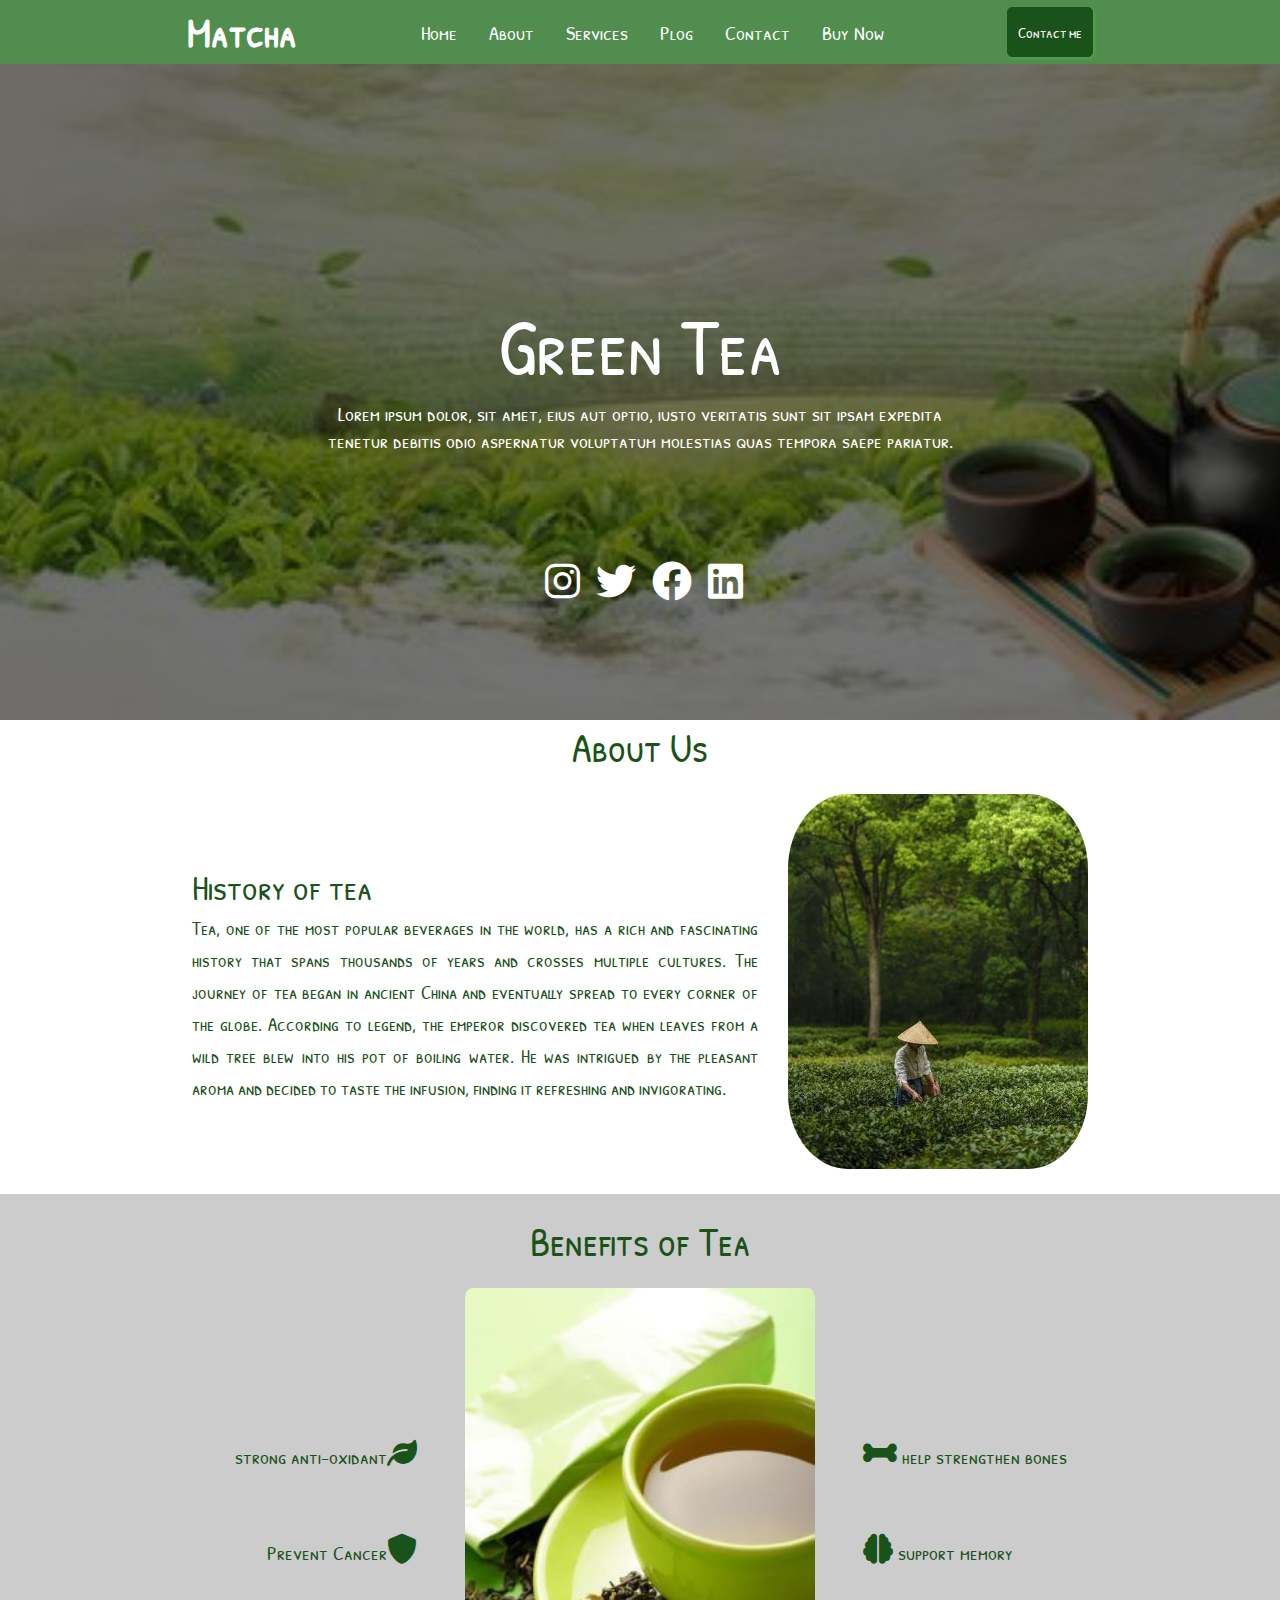
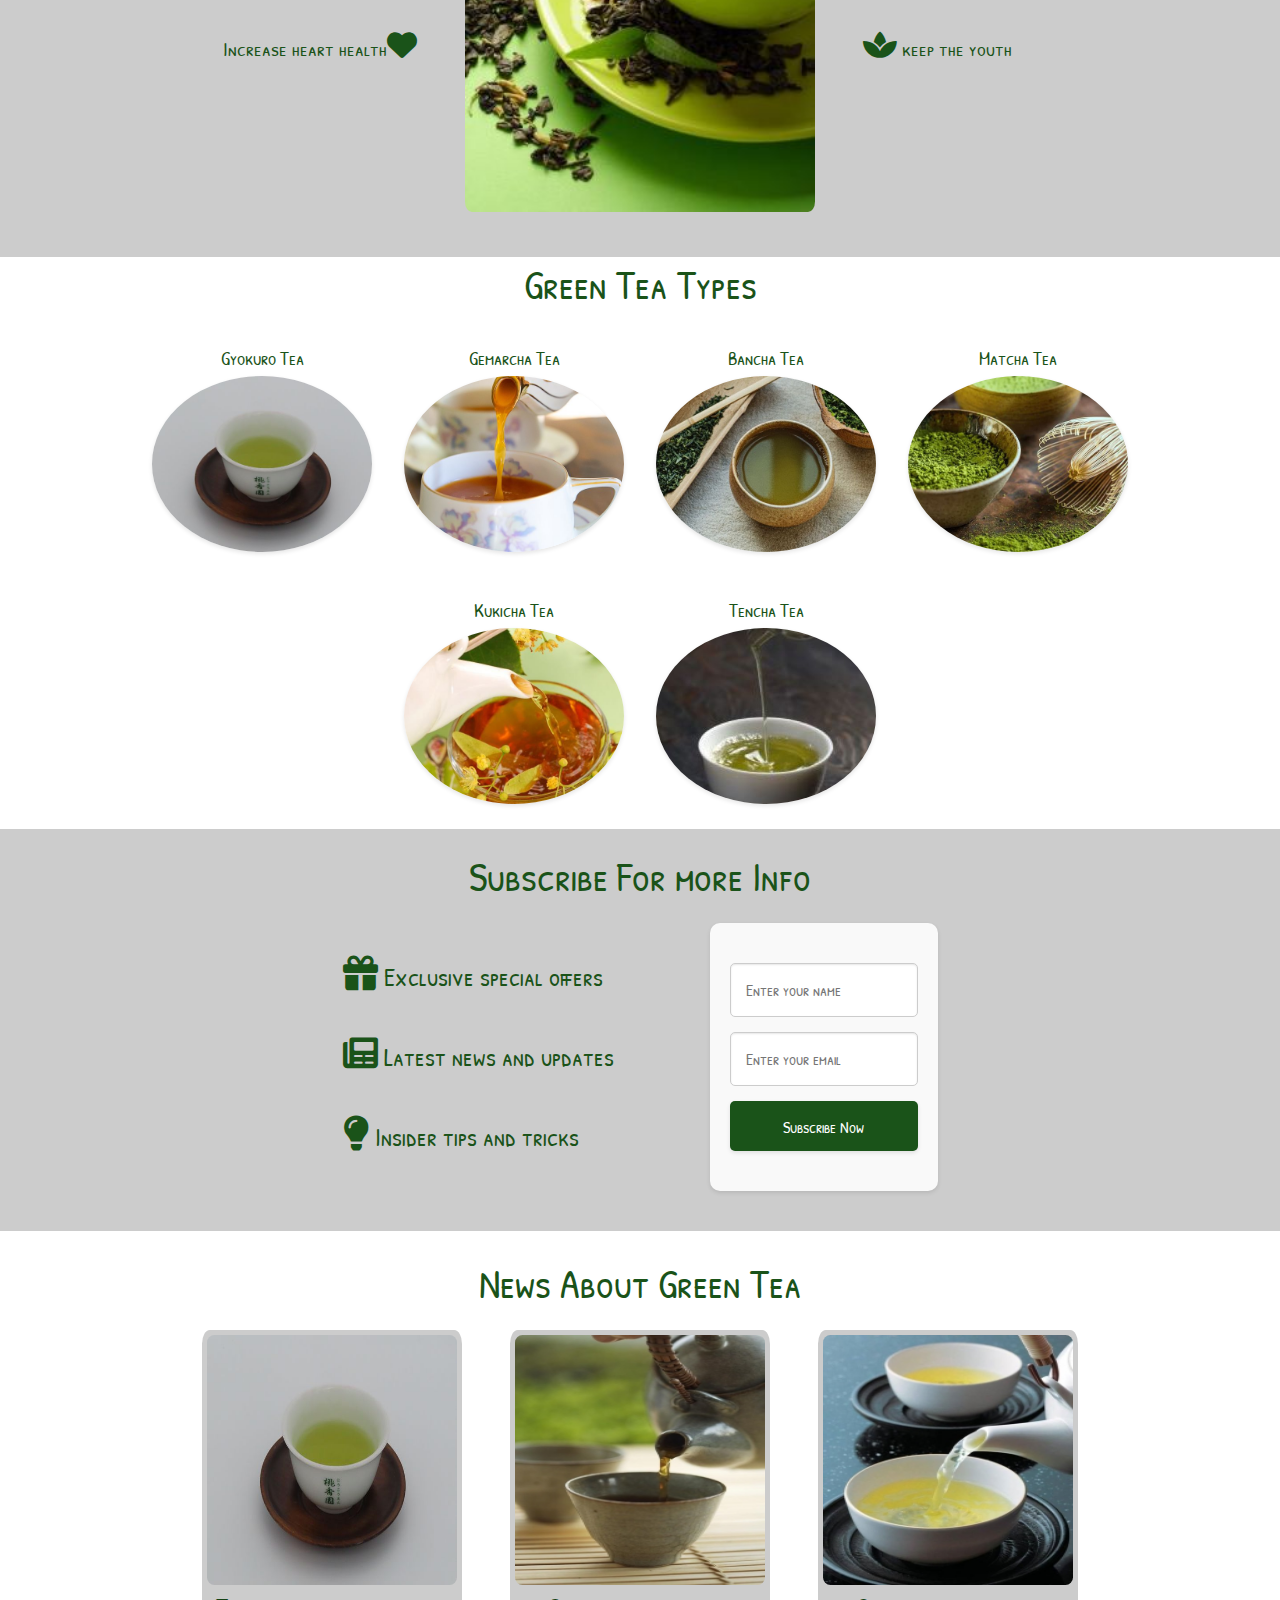
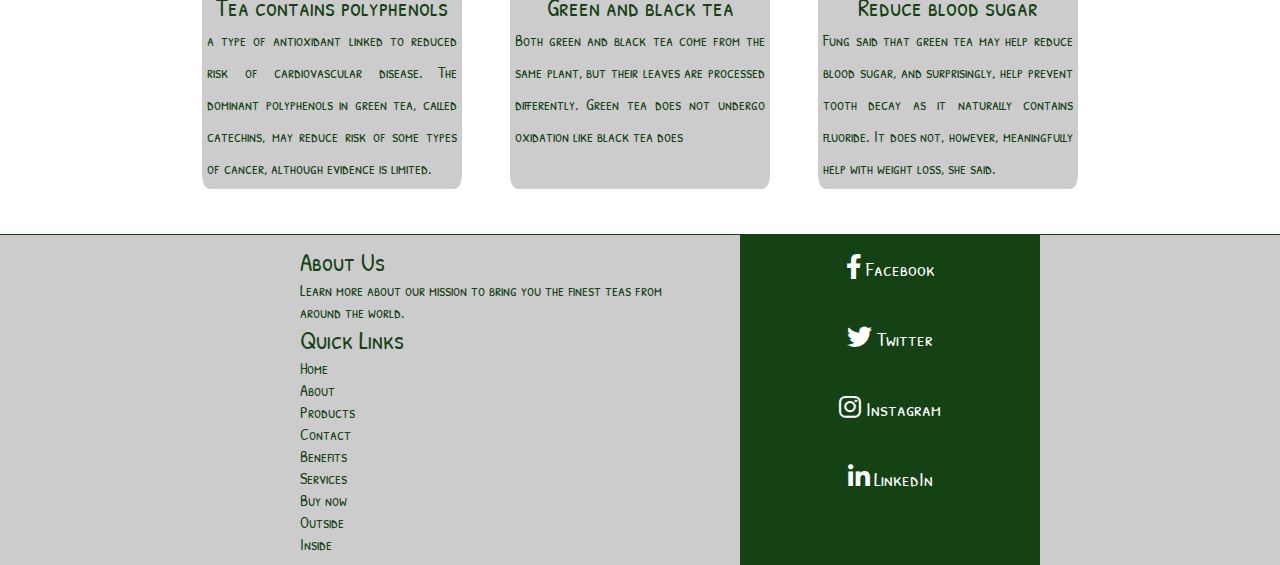
<file: Task2/index.html>
<!DOCTYPE html>
<html lang="en">
<head>
    <meta charset="UTF-8">
    <meta name="viewport" content="width=device-width, initial-scale=1.0">
    <title>Document</title>
    <link rel="preconnect" href="https://fonts.googleapis.com">
    <link rel="preconnect" href="https://fonts.gstatic.com" crossorigin>
    <link href="https://fonts.googleapis.com/css2?family=Nunito+Sans:ital,opsz,wght@0,6..12,200..1000;1,6..12,200..1000&family=Nunito:ital,wght@0,200..1000;1,200..1000&family=Patrick+Hand&family=Patrick+Hand+SC&family=Quicksand:wght@300..700&display=swap" rel="stylesheet">
    <link rel="stylesheet" href="https://cdnjs.cloudflare.com/ajax/libs/font-awesome/6.0.0/css/all.min.css">

    <link rel="stylesheet" href="style.css">
</head>
<body>

    <header class="Header">
        <div>
          <a class="logo" href="#">Matcha</a>
        </div>
        <button class="hamburger" id="hamburger">&#9776; Menu</button> <!-- Hamburger Icon -->
        <ul class="nav-links" id="nav-links">
            <li><a href="#">Home</a></li>
            <li><a href="#">About</a></li>
            <li><a href="#">Services</a></li>
            <li><a href="#">Plog</a></li>
            <li><a href="#">Contact</a></li>
            <li><a href="#">Buy Now</a></li>
        </ul>
        <div class="buttons">
            <div><button>Contact me</button></div>
         
        </div>
    </header>


    <script>
        document.addEventListener('DOMContentLoaded', function () {
            const hamburger = document.getElementById('hamburger');
            const navLinks = document.getElementById('nav-links');
            const buttons = document.querySelector('.buttons');
        
            hamburger.addEventListener('click', function () {
                navLinks.classList.toggle('show');
                buttons.classList.toggle('hide');
            });
        });
    </script>

<!--Background Imgae-->
<div class="backgroundImg">
</div>
<div class="text">
     <h1>Green Tea</h1>
     <P>Lorem ipsum dolor, sit amet, eius aut optio, iusto veritatis sunt sit ipsam expedita tenetur debitis odio aspernatur voluptatum molestias quas tempora saepe pariatur.</P>
     <div class="icons">
     <i class="fab fa-instagram"></i>
     <i class="fab fa-twitter"></i>
     <i class="fab fa-facebook"></i>
     <i class="fab fa-linkedin"></i>
    </div>
</div>
<!--About section-->
<div class="about_section">
<h1>About Us</h1>
    <div class="about_section_content">
         <div class="History">
            <h2>History of tea</h2>
            Tea, one of the most popular beverages in the world,
             has a rich and fascinating history that spans thousands of years 
            and crosses multiple cultures. The journey of tea began
             in ancient China and eventually spread to every corner of the globe.
             According to legend, the emperor discovered tea when leaves from a wild tree blew into his pot of boiling water. He was intrigued by the pleasant aroma and decided to taste the infusion,
              finding it refreshing and invigorating.
         </div>
         <div class="about_img">
            <img src="GreenTea.jpg" alt="greenTea">
         </div>
</div>
</div>
<!--benefits of green tea section-->
<div class="bigContainer">
    <h1 style="color:  #1A5319;text-align:center;font-size: 40px;">Benefits of Tea</h1>
<div class="container">
    
    <div class="benefits_one">
        <ul>
            <li>strong anti-oxidant<i class="fas fa-leaf"></i> </li> 
            <li> Prevent Cancer<i class="fas fa-shield-alt"></i></li>
            <li> Increase heart health<i class="fas fa-heart"></i> </li>
        </ul>
    </div>
    <div class="Benefits_image">
        <img src="benefits.jpg" alt="Benefits">
    </div>
    <div class="Benefits_two">
        <ul>
            <li><i class="fas fa-bone"></i> help strengthen bones</li>
            <li><i class="fas fa-brain"></i> support memory</li>
            <li><i class="fas fa-spa"></i> keep the youth</li>
        </ul>
    </div>
</div>
</div>
<!--Products sections-->
<div class="large_product_container">
    <h1 style="text-align: center;color: #1A5319;font-size: 40px;">Green Tea Types</h1>
  <div class="product_container">
     <div class="product_image">
        <h3>Gyokuro Tea</h3>
        <img src="products/gyokuro.jpg" alt="">
        
     </div>
     <div class="product_image">
        <h3>Gemarcha Tea</h3>
        <img src="products/gemarcha.jpg" alt="">
     </div>
     <div class="product_image">
        <h3>Bancha Tea</h3>
        <img src="products/bancha.jpg" alt="">
     </div>
     <div class="product_image">
        <h3>Matcha Tea</h3>
        <img src="products/matcha.jpg" alt="">
     </div>
     <div class="product_image">
        <h3>Kukicha Tea</h3>
        <img src="products/kukicha.jpg" alt="">
     </div>
     <div class="product_image">
        <h3>Tencha Tea</h3>
        <img src="products/tencha.jpg" alt="">
     </div>
  </div>
</div>
<!--Subscribe section-->
<div class="subscribe_big_container">
    <h1>Subscribe For more Info</h1>
    <div class="subscribe_container">
       <div class="subscribe_content">
          <ul>
            <li><i class="fas fa-gift"></i> Exclusive special offers</li>
            <li><i class="fas fa-newspaper"></i> Latest news and updates</li>
            <li><i class="fas fa-lightbulb"></i> Insider tips and tricks</li>
          </ul>
       </div>
       <div class="subscribe_form">
        <form class="subscription_form" action="#" method="post">
            <input type="text" name="name" placeholder="Enter your name" required>
            <input type="email" name="email" placeholder="Enter your email" required>
            <button type="submit">Subscribe Now</button>
        </form>
    </div>
    </div>

</div>
<!--new section-->
<div class="news_container">

    <h1 style="text-align: center;color: #1A5319;font-size: 40px;">News About Green Tea</h1>
    <div class="news">
        <div class="item">
            <img src="products/gyokuro.jpg" alt="im1">
            <h5>Tea contains polyphenols</h5>
            <p> a type of antioxidant linked to reduced risk of cardiovascular disease. The dominant polyphenols in green tea, called catechins, may reduce risk of some types of cancer, although evidence is limited.</p>
        </div>
        <div class="item">
            <img src="products/im2.jpg" alt="im2">
            <h5>Green and black tea</h5>
            <p>Both green and black tea come from the same plant, but their leaves are processed differently. Green tea does not undergo oxidation like black tea does</p>
        </div>
        <div class="item">
            <img src="products/im3.jpg" alt="im3">
            <h5>Reduce blood sugar</h5>
            <p>Fung said that green tea may help reduce blood sugar, and surprisingly, help prevent tooth decay as it naturally contains fluoride. It does not, however, meaningfully help with weight loss, she said.</p>
        </div>
    </div>
</div>

<!--Footer section-->

<div class="footer">
    <div class="footer_section">
        <h2>About Us</h2>
        <p>Learn more about our mission to bring you the finest teas from around the world.</p>
    <h2>Quick Links</h2>
    <ul>
        <li><a href="#">Home</a></li>
        <li><a href="#">About</a></li>
        <li><a href="#">Products</a></li>
        <li><a href="#">Contact</a></li>
        <li><a href="#">Benefits</a></li>
        <li><a href="#">Services</a></li>
        <li><a href="#">Buy now</a></li>
        <li><a href="#">Outside</a></li>
        <li><a href="#">Inside</a></li>
    </ul>
  
   </div>
   <div class="direct_links">
    <ul>
    <li><i class="fab fa-facebook-f"></i> <a href="#">Facebook</a></li>
    <li><i class="fab fa-twitter"></i><a href="#"> Twitter</a></li>
    <li><i class="fab fa-instagram"></i><a href="#"> Instagram</a></li>
    <li><i class="fab fa-linkedin-in"></i> <a href="#">LinkedIn</a></li>
    </ul>
   </div>

</div>


</body>
</html>
</file>
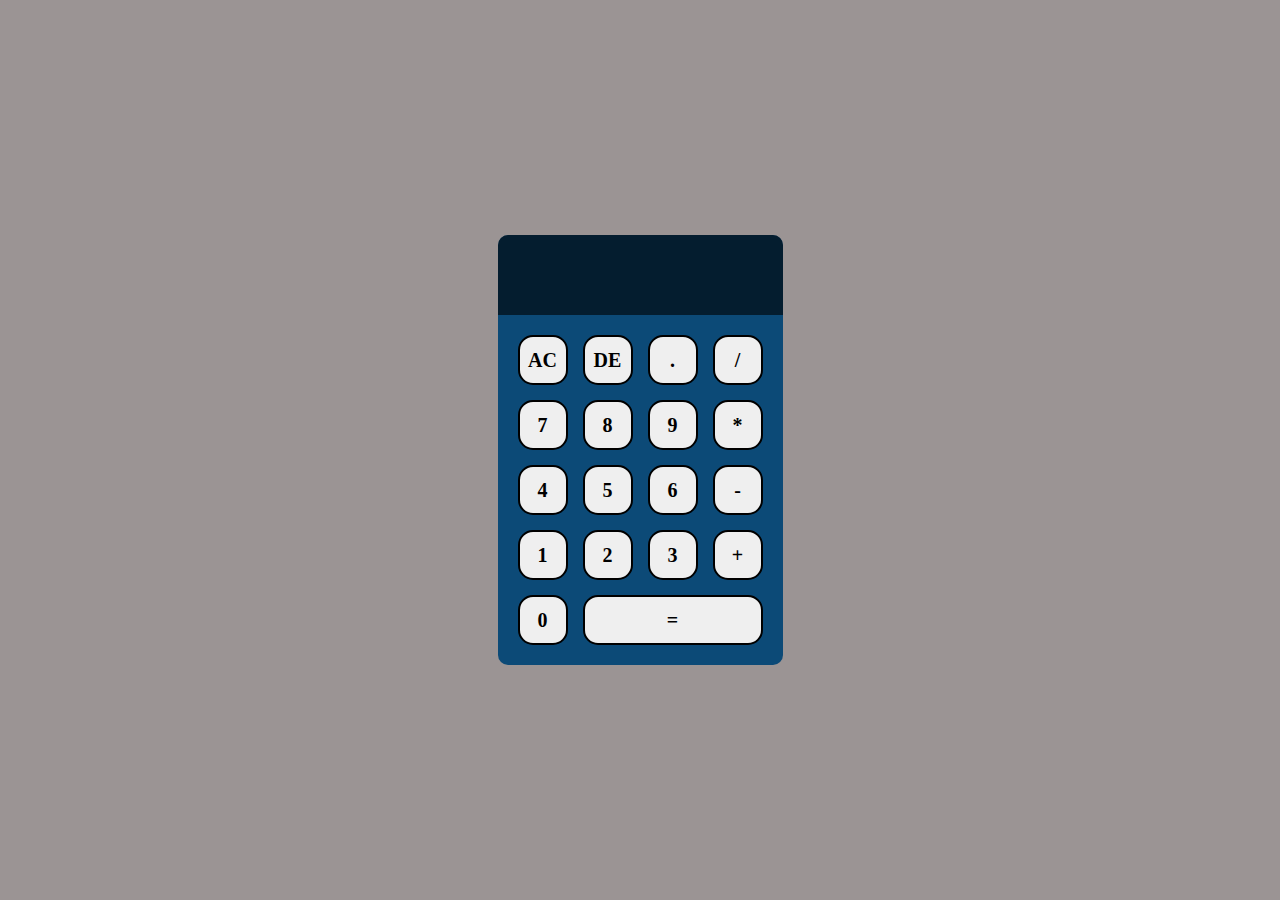
<file: Task3/index.html>
<!DOCTYPE html>
<html lang="en">
<head>
    <meta charset="UTF-8">
    <meta name="viewport" content="width=device-width, initial-scale=1.0">
    <title>Document</title>
    <link href="style.css" rel="stylesheet">
</head>
<body>
<div class="container">
    <div class="calculator">
        <div class="output" id="output">
            <!--display output here-->
        </div>
        <div class="buttons">
            <button onclick="clearOutput()">AC</button>
            <button onclick="deleteLast()">DE</button>
            <button onclick="OurOutput('.')">.</button>
            <button onclick="OurOutput('/')">/</button>
            <button onclick="OurOutput('7')">7</button>
            <button onclick="OurOutput('8')">8</button>
            <button onclick="OurOutput('9')">9</button>
            <button onclick="OurOutput('*')">*</button>
            <button onclick="OurOutput('4')">4</button>
            <button onclick="OurOutput('5')">5</button>
            <button onclick="OurOutput('6')">6</button>
            <button onclick="OurOutput('-')">-</button>
            <button onclick="OurOutput('1')">1</button>
            <button onclick="OurOutput('2')">2</button>
            <button onclick="OurOutput('3')">3</button>
            <button onclick="OurOutput('+')">+</button>
            <button class="zero" onclick="OurOutput('0')">0</button>
            <button class="equals" onclick="calculate()">=</button>
        </div>
    </div>
</div>

<script src="script.js"></script>
</body>
</html>














    <script href="script.js"></script>
</body>
</html>
</file>
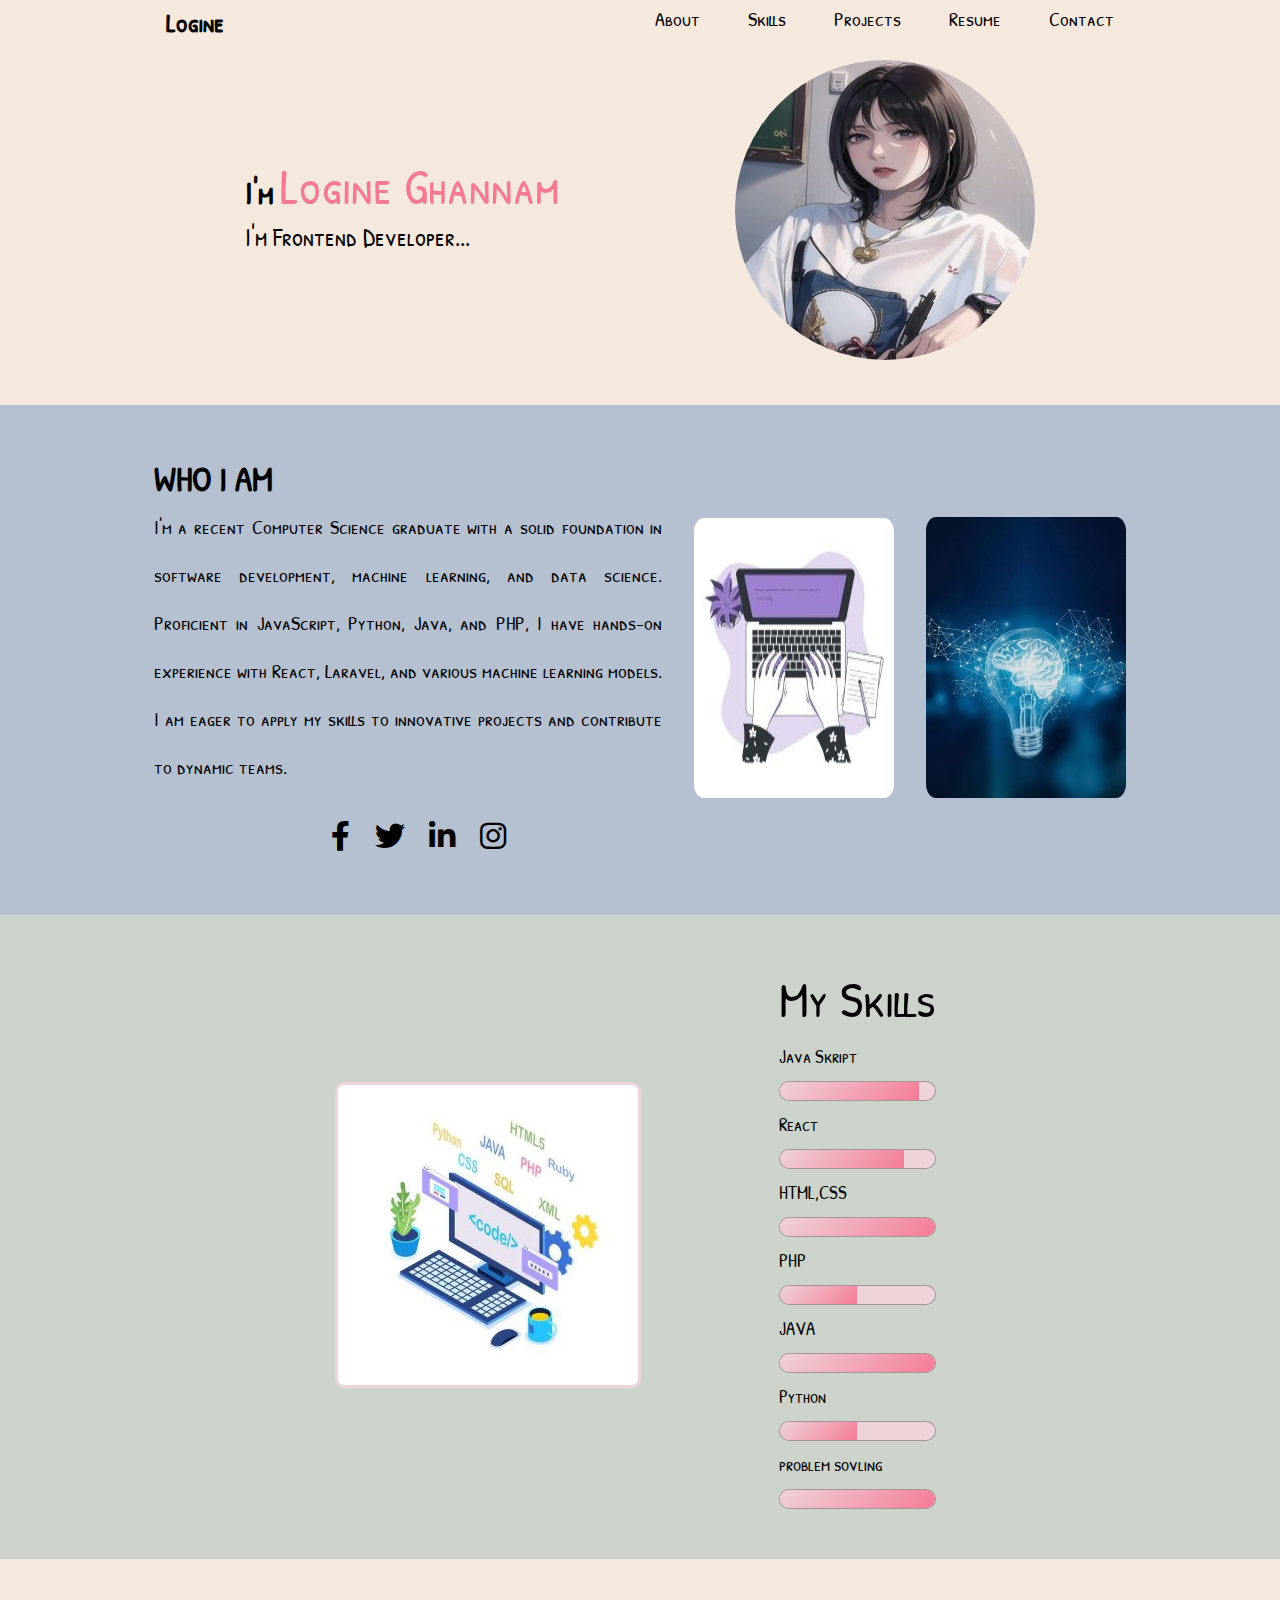
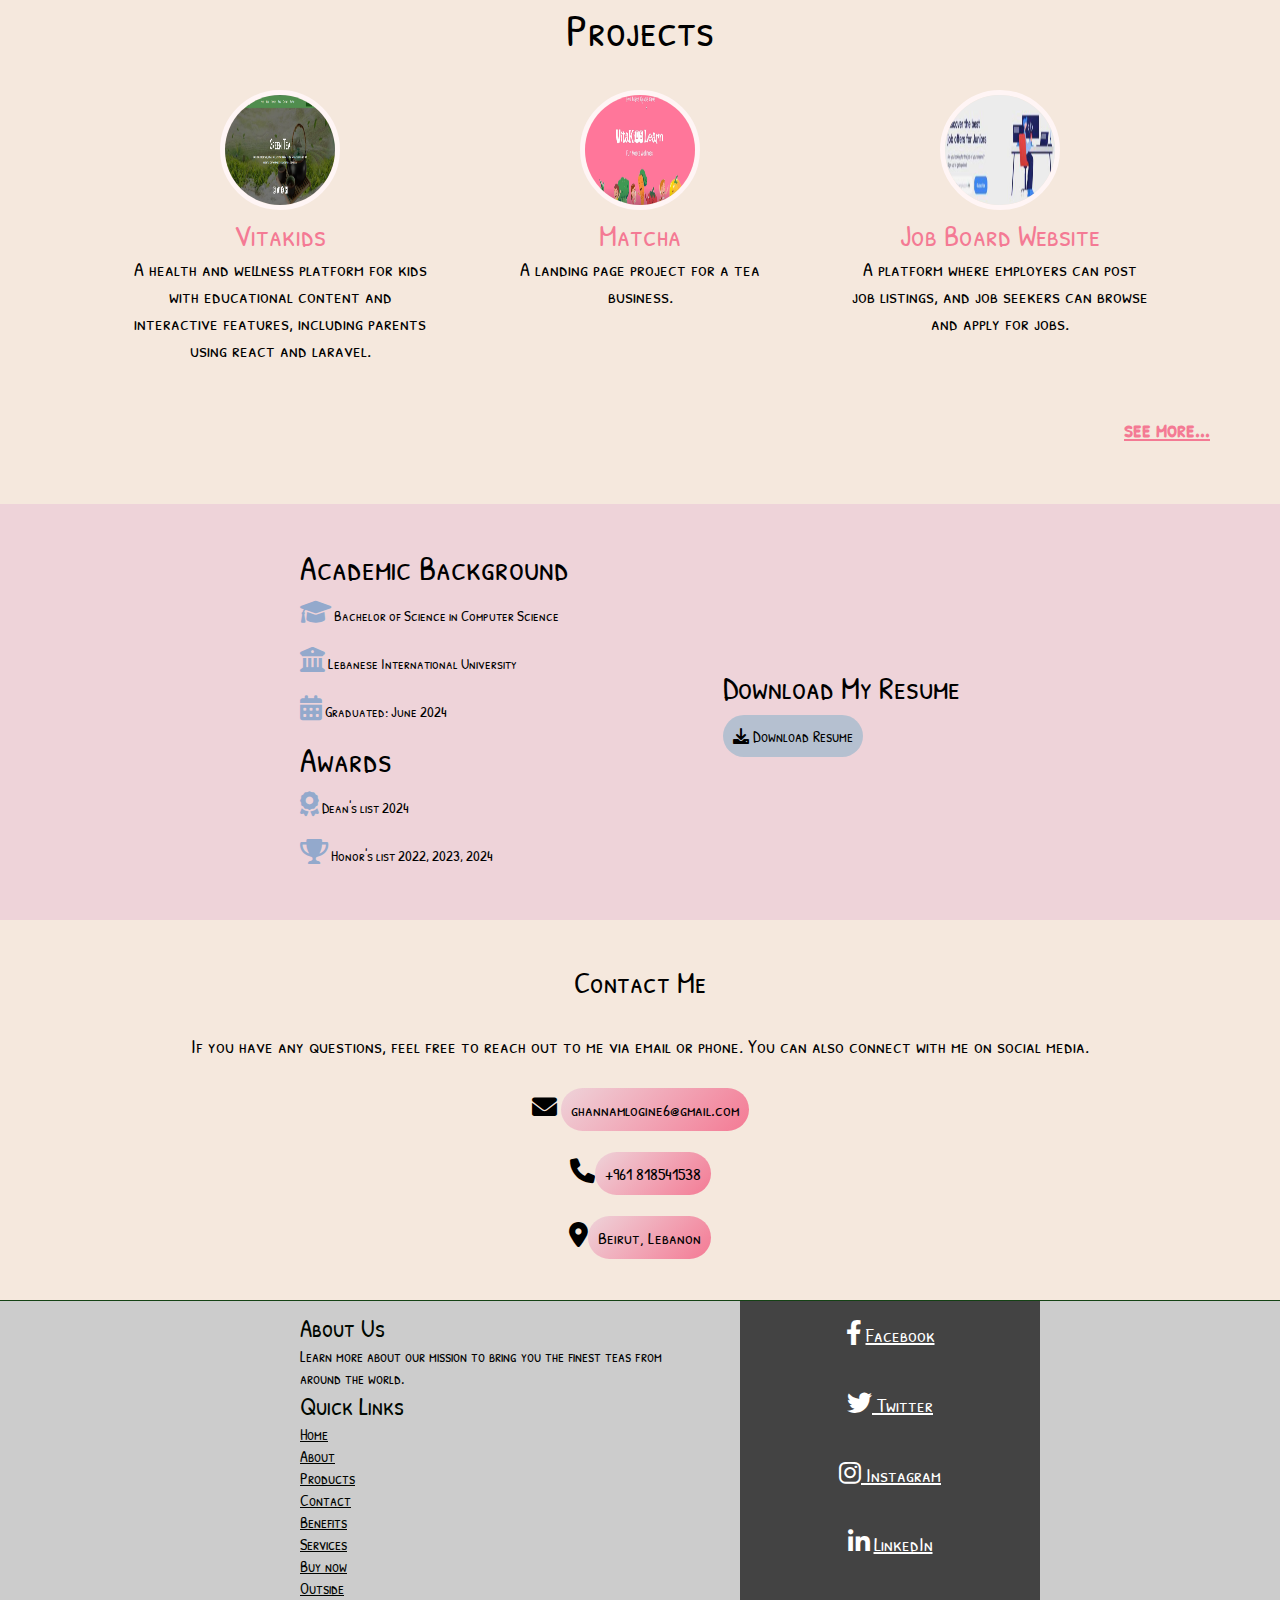
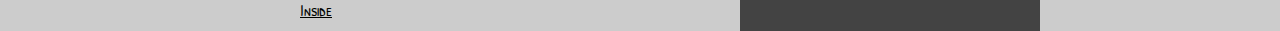
<file: web-task1/index.html>
<!DOCTYPE html>
<html lang="en">
<head>
    <meta charset="UTF-8">
    <meta name="viewport" content="width=device-width, initial-scale=1.0">
    <title>Document</title>
    <link rel="stylesheet" href="style.css">
    <link rel="preconnect" href="https://fonts.googleapis.com">
    <link rel="preconnect" href="https://fonts.gstatic.com" crossorigin>
    <link href="https://fonts.googleapis.com/css2?family=Nunito+Sans:ital,opsz,wght@0,6..12,200..1000;1,6..12,200..1000&family=Nunito:ital,wght@0,200..1000;1,200..1000&family=Patrick+Hand&family=Patrick+Hand+SC&family=Quicksand:wght@300..700&display=swap" rel="stylesheet">
    <!--font awesome link-->
    <link rel="stylesheet" href="https://cdnjs.cloudflare.com/ajax/libs/font-awesome/6.0.0-beta3/css/all.min.css">
</head>
<body>
     <!--Header-->
     <div class="header">
        <a href="#" class="logo">Logine</a>
        <ul id="nav-links">
            <li><a href="#about">About</a></li>
            <li><a href="#skills">Skills</a></li>
            <li><a href="#projects">Projects</a></li>
            <li><a href="#resume">Resume</a></li>
            <li><a href="#contact">Contact</a></li>
        </ul>
        <button class="hamburger" id="hamburger">
            <i class="fas fa-bars"></i>
        </button>
     </div>
     <!--About section-->
     <div class="about">
        <div class="about_content">
         <h1>I'm <span>Logine Ghannam</span></h1>
         <p>I'm Frontend Developer...</p>
        </div>
        <div class="about_image">
           <img src="background.jpg" alt="profile_picture">
        </div>
     </div>

     <!--WHO I am section-->
     <div class="me_conatiner"  id="about">
        <div class="Introduction">
            <h1>WHO I AM</h1>
            <p>I'm a recent Computer Science graduate with a solid foundation in software development, machine learning, and data science. Proficient in JavaScript, Python, Java, and PHP, I have hands-on experience with React, Laravel, and various machine learning models. I am eager to apply my skills to innovative projects and contribute to dynamic teams.</p>
            
        <a href="https://www.facebook.com" target="_blank" class="fab fa-facebook-f"></a>
        <a href="https://www.twitter.com" target="_blank" class="fab fa-twitter"></a>
        <a href="https://www.linkedin.com" target="_blank" class="fab fa-linkedin-in"></a>
        <a href="https://www.instagram.com" target="_blank" class="fab fa-instagram"></a>
           
        </div>
        <div class="Intro_img1">
            <img src="im1.jpg" alt="im1">
        </div>
        <div class="Intro_img2">
            <img src="im2.jpg" alt="im2">
        </div>
     </div>
<!--Skills section -->
   <div class="skills_container" id="skills">
       <div class="Skills_image">
          <img src="skills.jpg" alt="skills_image">
       </div>

       <div class="skills_content">
           <h1>My Skills</h1>
           <ul>
            <li><h3>Java Skript</h3></li>
            <span class="bar"><span class="js"></span></span>

            <li><h3>React</h3></li>
            <span class="bar"><span class="react"></span></span>

            <li><h3>HTML,CSS</h3></li>
            <span class="bar"><span class="html_CSS"></span></span>

            <li><h3>PHP</h3></li>
            <span class="bar"><span class="php"></span></span>

            <li><h3>JAVA</h3></li>
            <span class="bar"><span class="java"></span></span>

            <li><h3>Python</h3></li>
            <span class="bar"><span class="python"></span></span>

            <li><h3>problem sovling</h3></li>
            <span class="bar"><span class="problem_solving"></span></span>
           </ul>
       </div>
   </div>
   <!--Projects section-->
   <div class="projects_big_container" id="projects">
    <h1>Projects</h1>
      <div class="projects_container">
          <div class="p1">
           
            <img src="projects/p1.png" alt="p1">
            
            <h5 style="color: #f47a94; font-size: 30px;">Vitakids</h5>
            <p>A health and wellness platform for kids with educational content and interactive features, including parents
                using react and laravel.
            </p>
          </div>
          <div class="p2"> 
            
                
            <img src="projects/p2.png" alt="p2">
            
            <h5 style="color: #f47a94; font-size: 30px;">Matcha</h5>
            <p>A landing page project for a tea business.</p>
          </div>
          <div class="p3">
            
            <img src="projects/p3.png" alt="p3">
            
            <h5 style="color: #f47a94; font-size: 30px;">Job Board Website</h5>
            <p>A platform where employers can post job listings, and job seekers can browse and apply for jobs.</p>
          </div>
      </div>
      <p style="text-align:end; padding: 20px 30px;color: #f47a94"><a href="#" style="font-size: 23px;color: #f47a94;font-weight: 600;">see more...</a></p>
   </div>
   <!--Resume section-->
   <div class="resume_section" id='resume'>
    <div class="educational_info">
        <h2>Academic Background</h2>
        <ul>
            <li><i class="fas fa-graduation-cap"></i> Bachelor of Science in Computer Science</li>
            <li><i class="fas fa-university"></i> Lebanese International University</li>
            <li><i class="fas fa-calendar-alt"></i> Graduated: June 2024</li>
        </ul>
        <h2>Awards</h2>
        <ul>
            <li><i class="fas fa-award"></i> Dean's list 2024</li>
            <li><i class="fas fa-trophy"></i> Honor's list 2022, 2023, 2024</li>
        </ul>
    </div>
    <div class="resume">
        <h1>Download My Resume</h1>
        <a href="Logine_CV.pdf" class="resume-link" download>
            <i class="fas fa-download"></i> Download Resume
        </a>
    </div>
</div>

<!--Conatct section-->
<div class="contact" id="contact">
    <div class="contact_section">
        <h2 style="font-weight: 500;font-size: 30px;">Contact Me</h2>
        <p style="font-size: 20px;">If you have any questions, feel free to reach out to me via email or phone. You can also connect with me on social media.</p>
        <div class="contact_info">
            <ul>
                <li><i class="fas fa-envelope"></i> <a href="mailto:your.email@example.com">ghannamlogine6@gmail.com</a></li>
                <li><i class="fas fa-phone"></i><a >+961 818541538</a></li>
                <li><i class="fas fa-map-marker-alt"></i><a>Beirut, Lebanon</a></li>
            </ul>
        </div>
        
    </div>
</div>
<!--footer section-->
<div class="footer">
    <div class="footer_section">
        <h2>About Us</h2>
        <p>Learn more about our mission to bring you the finest teas from around the world.</p>
    <h2>Quick Links</h2>
    <ul >
        <li><a href="#">Home</a></li>
        <li><a href="#">About</a></li>
        <li><a href="#">Products</a></li>
        <li><a href="#">Contact</a></li>
        <li><a href="#">Benefits</a></li>
        <li><a href="#">Services</a></li>
        <li><a href="#">Buy now</a></li>
        <li><a href="#">Outside</a></li>
        <li><a href="#">Inside</a></li>
    </ul>
  
   </div>
   <div class="direct_links">
    <ul>
    <li><i class="fab fa-facebook-f"></i> <a href="#">Facebook</a></li>
    <li><i class="fab fa-twitter"></i><a href="#"> Twitter</a></li>
    <li><i class="fab fa-instagram"></i><a href="#"> Instagram</a></li>
    <li><i class="fab fa-linkedin-in"></i> <a href="#">LinkedIn</a></li>
    </ul>
   </div>

</div>

<script>
    document.getElementById("hamburger").addEventListener("click", function() {
        const navLinks = document.getElementById("nav-links");
        navLinks.classList.toggle("show");
    });
 </script>
</body>
</html>
</file>
<file: Task2/style.css>
* {
    box-sizing: border-box;
    margin: 0;
    padding: 0;
    font-family: "Patrick Hand SC", cursive;
    font-weight: 400;
    font-style: normal;
    text-decoration: none;
    color: white;
}

body, html {
    width: 100%;
    overflow-x: hidden; 
}

.logo {
    font-weight: 900; 
    font-size: 40px; 
}

header {
    font-size: 20px;
    width: 100%;
    display: flex;
    position: fixed;
    z-index: 1000;
    justify-content: space-evenly;
    align-items: center;
    background-color: #508D4E;
    padding: 5px 5%;
}

.hamburger {
    display: none;
    font-size: 26px;
    background: none;
    border: none;
    cursor: pointer;
}
.Header ul {
    display: flex;
    list-style: none;
    gap: 2rem;
}

.buttons {
    display: flex;        
    gap:1rem;
}

button {
    width: 100%;            
    padding: 10px; 
    background-color: #1A5319;  
    border: 1px solid #1A5319;
    border-radius: 5px;
    font-size: 15px;
    height: 50px; 
    text-align: center;
    vertical-align: middle;
    transition: box-shadow 0.3s ease; 
    box-shadow: 2px 2px 5px rgba(111, 245, 49, 0.2);
}

button:hover {
    box-shadow: 9px 5px 15px rgba(0, 255, 17, 0.4);
    background-color: #80AF81;
}

.Header ul li a:hover {
    border-bottom: 2px solid #1A5319 ;
}

/*About section*/
.about_section h1 {
    color: #1A5319;
    font-size: 40px;
    text-align: center;
}

.about_section_content {
    display: flex;
    justify-content: space-evenly;
    align-items: center;
    gap: 30px;
    width: 100%;
    padding: 20px 15%;
    text-align: justify;
}

.about_section_content .History {
    color: #1A5319;
    font-size: 19px;
    line-height: 2rem;
}

.about_section_content .History h2 {
    color: #1A5319;
    line-height: 3rem;
    font-size: 35px;
}

.about_section_content .about_img img {
    border-radius: 20%;
}

/*background section*/
.backgroundImg {
    position: relative;
    width: 100%;
    height: 80vh;
    background-image: url('background1.jpg');
    background-size: cover;
    background-repeat: no-repeat;
}

.backgroundImg::after {
    content: '';
    position: absolute;
    width: 100%;
    height: 100%;
    top: 0;
    left: 0;
    background-color: rgba(0,0,0,.55);
}

.text {
    color: black;
    text-align: center;
    transform: translate(-50%,-50%);
    left: 50%;
    top: 50%;
    position: absolute;
}

.text h1 {
    font-size: 80px;
}

.text p {
    font-size: 20px;
}

.text .icons {
    font-size: 40px;
    margin-top: 100px;
}

.text .icons i {
    transition: transform 0.3s ease; 
    cursor: pointer;
    margin-left: 7px;
}

.text .icons i:hover {
    transform: scale(1.3);
}

/*section 3 style*/
.container {
    display: grid;
    justify-content: center;
    align-items: center;
    grid-template-columns: repeat(3, 350px);
    padding: 20px 15%;
    grid-gap: 3rem;
    width: 100%;
}

.bigContainer {
    align-items: center;
    position: relative;
    padding: 20px 15%; 
    width: 100%;
}

.bigContainer::before {
    content: '';
    position: absolute;
    width: 100%;
    height: 100%;
    top: 0;
    left: 0;
    background-color: rgba(0, 0, 0, 0.2);
    z-index: 1; 
}

.bigContainer * {
    position: relative;
    z-index: 2; 
}

.benefits_one ul {
    line-height: 6rem;
    list-style: none;
    align-self: flex-end;
    text-align: end;
}

.benefits_one ul li {
    color: #1A5319;
    font-size: 20px;
}

.benefits_one ul li i {
    color: #1A5319;
    font-size: 30px;
}

.Benefits_two ul {
    line-height: 6rem;  
    list-style: none;
}

.Benefits_two ul li {
    color: #1A5319;
    font-size: 20px;
}

.Benefits_two ul i {
    color: #1A5319;
    font-size: 30px;
}

.Benefits_image img {
    border-radius: 2%; 
    width: 350px;  
}

/*products section*/
.product_container {
    display: grid; 
    grid-template-rows: 220px 220px ;
    margin-top: 30px;
    grid-template-columns: 220px 220px 220px 220px;
    justify-content: center;
    grid-gap: 2rem;
}

.product_image {
    width: 100%;
    height: 100%;
    margin-bottom: 10px;
}

.product_image img {
    background-color: #fff;
    box-shadow: 0 2px 4px rgba(0, 0, 0, 0.1);
    transition: transform 0.4s ease;
    border-radius: 50%;
    -webkit-transition: -webkit-transform 3s;
}

.product_image img:hover {
    transform: scale(0.9);
    -webkit-transform: rotate(80deg) translateY(0);
}

.product_image h3 {
    color: #1A5319;
    text-align: center;
    margin-top: 5px;
    margin-bottom: 5px;
}

.product_container .product_image:nth-child(5) {
    grid-column: 2 / 3;
    grid-row: 2 / 3;
}

.product_container .product_image:nth-child(6) {
    grid-column: 3 / 4;
    grid-row: 2 / 3;
}

.product_container .product_image img {
    object-fit: cover;
    width: 100%;
    height: 80%;
}

/*subscribe section*/
.subscribe_big_container h1 {
    color: #1A5319;
    font-size: 40px;
    text-align: center;
}

.subscribe_big_container {
    position: relative;
    padding: 20px 13%;
    margin-top: 1rem;
}

.subscribe_container {
    display: flex;
    justify-content: center;
    align-items: center;
    gap: 6rem;
    padding: 20px 13%;
}

.subscribe_content ul li {
    color: #1A5319;
}

.subscribe_container .subscribe_content {
    font-size: 25px;
    line-height: 5rem;
}

.subscribe_container .subscribe_content ul {
    list-style: none;
}

.subscribe_container .subscribe_content ul i {
    color: #1A5319;
    font-size: 35px;
    align-items: justify;
}

.subscription_form {
    display: flex;
    flex-direction: column;
    align-items: center;
    background-color: #f9f9f9;
    padding: 40px 20px;
    border-radius: 10px;
    box-shadow: 0 2px 4px rgba(0, 0, 0, 0.1);
    max-width: 400px;
    margin: 0 auto;
}

.subscription_form input[type="text"],
.subscription_form input[type="email"] {
    width: 100%;
    padding: 15px;
    margin-bottom: 15px;
    font-size: 1em;
    border: 1px solid #ccc;
    border-radius: 5px;
    box-shadow: 0 1px 2px rgba(0, 0, 0, 0.1) inset;
}

.subscription_form button {
    width: 100%;
    padding: 15px;
    font-size: 1em;
    border: none;
    border-radius: 5px;
    background-color: #1A5319;
    color: white;
    cursor: pointer;
    box-shadow: 0 2px 4px rgba(0, 0, 0, 0.1);
}

.subscription_form button:hover {
    background-color: #144214;
}

.subscribe_big_container::before {
    content: '';
    position: absolute;
    width: 100%;
    height: 100%;
    top: 0;
    left: 0;
    background-color: rgba(0, 0, 0, 0.2);
    z-index: 1; 
}

.subscribe_big_container * {
    position: relative;
    z-index: 2; 
}

/*news sections*/
.news_container {
    padding: 25px 15%;
}

.news {
    display: flex;
    justify-content: center;
    text-align: center;
    padding: 20px 15%;
    gap: 3rem;
}

.item {
    background-color: #ccc;
    padding: 5px 5px;
    border-radius: 3%;
    transition: transform 0.5s ease;
}

.item:hover {
    transform: scale(1.06);
}

.item_content {
    background-color: rgb(218, 214, 214);
}

.news .item h5 {
    color: #144214;
    font-size: 25px;
}

.news .item p {
    color: #144214;
    text-align: justify;
    line-height: 2rem;
}

.news .item img {
    width: 250px;
    height: 250px;
    border-radius: 3%;
}

/*footer section*/
.footer {
    display: grid;
    grid-template-columns: 500px 300px;
    justify-content: center;
    border-top: #144214 1px solid;
    position: relative;
}

.footer_section {
    grid-column: 1/2;
    grid-row: 1/2;
    padding: 10px 12%;
}

.footer_section ul {
    list-style: none ;
}

.footer::before {
    content: '';
    position: absolute;
    width: 100%;
    height: 100%;
    top: 0;
    left: 0;
    background-color: rgba(0, 0, 0, 0.2);
    z-index: 1; 
}

.footer * {
    position: relative;
    z-index: 2; 
}

.footer_section h2 {
    color: #144214;
    font-size: 25px;
}

.footer_section p {
    color: #144214;
}

.footer_section ul li a {
    color: #144214;
}

.direct_links {
    background-color: #144214;
    grid-column: 2/3;
    grid-row: 1/2;  
}

.direct_links ul {
    list-style: none;
    text-align: center;
    align-items: center;
    line-height: 4.3rem;
}

.direct_links ul li a {
    color: #ffffff;
    font-size: 20px;
}

.direct_links ul li i {
    color: #ffffff;
    font-size: 25px;
}

/*Responsive*/


/*less than 700px*/
@media (max-width: 895px) {
    .container {
    grid-template-columns: repeat(1, 350px);
    }
    .benefits_one ul {
        line-height: 6rem;
        list-style: none;
        align-self: center;
        text-align: center;
    }
    .Benefits_two ul {
        line-height: 6rem;  
        list-style: none;
        text-align: center;
    }
}
@media (max-width: 741px) {
/*About section*/
.about_section h1 {
    font-size: 40px;
}

.about_section_content {
    display:block;
}

.about_section_content .History {
    font-size: 25px;
}

.about_section_content .History h2 {
    font-size: 40px;
}

.about_section_content .about_img img {
    width: 100%;
    margin-top: 15px;
}

/*background section*/
.text h1 {
    font-size: 90px;
}
.text p {
    font-size: 26px;
}
.text .icons {
    font-size: 45px;
    margin-top: 100px;
}

/*subscribe section*/
.subscribe_big_container h1 {
    color: #1A5319;
    font-size: 40px;
    text-align: center;
}

.subscribe_big_container {
    position: relative;
    padding: 20px 13%;
    margin-top: 1rem;
}

.subscribe_container {
    display: block;
}
.subscribe_container .subscribe_content {
    font-size: 25px;
    line-height: rem;
}

.subscribe_container .subscribe_content ul {
    list-style: none;
}

.subscribe_container .subscribe_content ul i {
    color: #1A5319;
    font-size: 35px;
    align-items: justify;
}

.subscription_form {
    width: 100%;
  margin-top: 20px;
}

.subscription_form input[type="text"],
.subscription_form input[type="email"] {
    width: 100%;
    padding: 15px;
    margin-bottom: 15px;
    font-size: 1em;
    border: 1px solid #ccc;
    border-radius: 5px;
    box-shadow: 0 1px 2px rgba(0, 0, 0, 0.1) inset;
}

.subscription_form button {
    width: 100%;
    padding: 15px;
    font-size: 1em;
    border: none;
    border-radius: 5px;
    background-color: #1A5319;
    color: white;
    cursor: pointer;
    box-shadow: 0 2px 4px rgba(0, 0, 0, 0.1);
}

.subscription_form button:hover {
    background-color: #144214;
}

.subscribe_big_container::before {
    content: '';
    position: absolute;
    width: 100%;
    height: 100%;
    top: 0;
    left: 0;
    background-color: rgba(0, 0, 0, 0.2);
    z-index: 1; 
}

.subscribe_big_container * {
    position: relative;
    z-index: 2; 
}

}
@media (max-width: 980px) {
 /*products section*/
 .product_container {
    grid-template-rows: 220px 220px 220px  ;
    margin-top: 30px;
    grid-template-columns: 220px 220px ;
    justify-content: center;
    grid-gap: 2rem;
    
}

.product_image {
    width: 100%;
    justify-content: center;
    height: 100%;
    overflow: hidden;
    margin-bottom: 10px;
}

.product_image img {
    background-color: #fff;
    box-shadow: 0 2px 4px rgba(0, 0, 0, 0.1);
    transition: transform 0.4s ease;
    border-radius: 50%;
    -webkit-transition: -webkit-transform 3s;

    
}

.product_image img:hover {
    transform: scale(0.9);
    -webkit-transform: rotate(80deg) translateY(0);
}

.product_image h3 {
    color: #1A5319;
    text-align: center;
    margin-top: 5px;
    margin-bottom: 5px;
}

.product_container .product_image:nth-child(5) {
    grid-column: 1 / 2;
    grid-row: 3/ 4;
}

.product_container .product_image:nth-child(6) {
    grid-column: 2 / 3;
    grid-row: 3/ 4;
}

.product_container .product_image img {
    object-fit: cover;
  width: 100%;
  height: 80%;
}
    
}



/*news sections*/
@media (max-width: 887px) {
.news {
    display: block;
}
.item {
    margin-top: 4rem;
    padding: 20px 20px;
}
.item_content {
    background-color: rgb(218, 214, 214);
}

.news .item h5 {
    color: #144214;
    font-size: 30px;
}

.news .item p {
    color: #144214;
    text-align: justify;
    line-height: 2rem;
    font-size: 25px;
}

.news .item img {
    width: 250px;
    height: 250px;
    border-radius: 3%;
}

/*footer section*/
.footer {
    display: block;
}

.footer_section {
    grid-column: 1/2;
    grid-row: 1/2;
    padding: 10px 12%;
}

.footer_section ul {
    list-style: none ;
}

.footer::before {
    content: '';
    position: absolute;
    width: 100%;
    height: 100%;
    top: 0;
    left: 0;
    background-color: rgba(0, 0, 0, 0.2);
    z-index: 1; 
}

.footer * {
    position: relative;
    z-index: 2; 
}

.footer_section h2 {
    color: #144214;
    font-size: 25px;
}

.footer_section p {
    font-size: 25px;
    margin-bottom: 10px;
}

.footer_section ul li a {
    font-size: 20px;
}

.direct_links ul li a {
    font-size: 25px;
}

.direct_links ul li i {
    font-size: 30px;
}

}




@media (max-width: 929px) {
    .hamburger {
        display: block;
    }
    .Header ul {
        display: none;
        position: fixed;
        right: 0;
        top: 0;
        height: 100%;
        flex-direction: column;
       background-color:#508D4E;
        width: 150px;
        text-align: center;
        transform: translateX(100%);
        transition: transform 0.3s ease-in-out;
    }
    .Header ul.show {
        transform: translateX(0);
        display: flex; 
    }
    .Header ul li {
        padding: 1rem;
        margin-top: 50px;
    }
    .buttons {
        display: none;
    }
}
</file>
<file: Task3/style.css>
*{
    margin: 0;
    box-sizing: border-box;
    padding: 0;
    font-family: Georgia, 'Times New Roman', Times, serif;
}
.container{
    display: grid;
    justify-content: center;
    align-items: center;
    background-color: rgb(155, 148, 148);
    width: 100%;
    height: 100vh;
}
.container .calculator{
    background-color: rgb(12, 74, 119);
    border-radius: 10px;
}
.container .output{
    background-color: rgb(0,0,0,0.6);
    border-top-left-radius: 10px;
    border-top-right-radius: 10px;
    display: grid;
    word-wrap: break-word;
    overflow-wrap: break-word;
    overflow-y: auto;
    grid-template-rows: repeat(1,40px);
    justify-items: end;
    align-items: flex-end;
    padding: 20px 20px;
    color: white;
    
}
.container .calculator .buttons{
    display: grid;
    grid-template-columns: repeat(4,50px);
    grid-template-rows: repeat(5,50px);
    grid-gap: 15px;
    padding: 20px 20px;
}

.container .calculator .buttons button{
    border-radius: 15px;
    border: 2px solid rgb(0, 0, 0);
    font-size: 20px;
    font-weight: 600;
}
.container .calculator .buttons .zero{
    grid-column: span 1; 
}
.container .calculator .buttons .equals{
    grid-column: span 3; 
 
}
.output{
    width: 100%; 
    font-size: 29px;
    text-align: right;
    border: none; 
    background: transparent;
    display: grid;
    color: white; 
    
}
</file>
<file: web-task1/style.css>
/*
  font-family: "Patrick Hand SC", cursive;
  font-weight: 400;
  font-style: normal;
  */
  
  *{
    box-sizing: border-box;
    padding:0;
    margin: 0;
    list-style: none;
    font-family: "Patrick Hand SC", cursive;
    font-weight: 400;
    font-style: normal;
    
  }
  .logo {
    font-size: 26px;
    color: #000000;
    text-decoration: none;
    font-weight: bold;
    
}

.header {
  display: flex;
  justify-content: space-between;
  padding: 5px 13%;
  background-color: #F5E8DD;
  font-size: 20px;
  width: 100%;
  position:fixed;
  z-index: 1000;
}

.hamburger {
  display: none;
  font-size: 26px;
  background: none;
  border: none;
  cursor: pointer;
}

.header ul {
  display: flex;
  gap: 3rem;
}

.header ul li:hover {
  border-bottom: solid black 3px;
  cursor: pointer;
}

.header ul li a {
  text-decoration: none;
  color: black;
}

  

  .header ul{
    display: flex;
    gap: 3rem;
    
  }
  .header ul li:hover{
    border-bottom: solid black 3px;
    cursor: pointer;
  }
  .header ul li a{
  text-decoration: none;
  color: black;
  }
  /*How I am */
  .me_conatiner{
    display: flex;
    padding: 50px 12%;
    background-color: #B5C0D0;
    align-items: center;
    justify-content: space-evenly;
    gap: 2rem;
    

  }
  .me_conatiner .Introduction{
    text-align: center;
    align-items: center;
    line-height: 3rem;
  }
.me_conatiner .Introduction p{
  text-align: justify;
  
  font-size: 20px;
}
.me_conatiner .Introduction h1{
  font-size: 35px;
  font-weight: 700;
  text-align: left;
}
.me_conatiner .Intro_img1 img  {
  max-width: 200px;
  min-height: 280px;
  border-radius: 5%;
  animation: colors_two 5s linear infinite;
  transition: transform 0.3s ease;
}
.me_conatiner .Intro_img2 img  {
  min-width: 200px;
  min-height: 280px;
  border-radius: 5%;
  animation: colors_two 5s linear infinite;
  transition: transform 0.3s ease;
}
.me_conatiner .Intro_img2 img:hover{
  transform: scale(0.96);
}
.me_conatiner .Intro_img1 img:hover{
  transform: scale(0.96);
}

.me_conatiner .Introduction a{
  color: black;
  text-decoration: none;
  font-size: 30px;
  margin-left: 1.3rem;
   margin-top: 30px;
}
@keyframes colors_two {
  0%, 100% {
      border: 2px solid white; 
      box-shadow: none;
  }
  50% {
      border: 2px solid white; 
      box-shadow: 
          0 0 10px #f4c4cf, 
          0 0 20px #f1d8dd, 
          0 0 40px #fbf0f2, 
          0 0 80px #f5d3da, 
          0 0 160px #f6ced7; 
  }
}

  /*About section*/
  .about{
    display: flex;
    justify-content:space-evenly;
    align-items: center;
    padding: 40px 13%;
    gap: 6rem;
    background-color: #F5E8DD;
    
    
    
    
  }
  .about_content h1{
    font-weight: 700;
  }
  .about_content p{
    font-size: 25px;
  }
  .about_content span{
    color: #f47a94;
    font-size: 50px;
  }
  .about .about_image img{
    border-radius: 50%;
    width: 300px;
    height: 300px;
    animation: colors 5s linear infinite;
    
    
  }
  .about_image{
    margin-top: 20px;
  }
  @keyframes colors {
    0%, 100% {
        border: 2px solid white; 
        box-shadow: none;
    }
    50% {
        border: 2px solid white; 
        box-shadow: 
            0 0 10px #B5C0D0, 
            0 0 20px #789dd5, 
            0 0 40px #addaa1, 
            0 0 80px #CCD3CA, 
            0 0 160px #73e7ba; 
    }
}
 /*skills section*/
 .skills_container{
    display: flex;
    justify-content: center;
    gap: 8rem;
    align-items: center;
    padding: 40px 15%;
    background-color: #CCD3CA;
    
 }
 .skills_container .Skills_image img:hover{
  transform: scale(1.06);
 }
 .skills_container .Skills_image  img{
   border: 3px solid #EED3D9;
    border-radius: 3%;
    transition: transform 0.5s ease;
 }
 
 .skills_container .skills_content ul{
    line-height: 3rem;
 }
 .skills_container .skills_content h1{
  font-size: 50px;
  font-weight: 400;
 }

 .skills_container .skills_content{
  padding: 10px 10px;
 }
.bar{
  background-color: #EED3D9;
  display: block;
  height: 20px;
  border: 1px solid rgba(0,0,0,0.3);
  border-radius: 10px;
  overflow: hidden;
  box-shadow: 0 1px 3px rgba(0,0,0,0.12) 0 1px 2px rgba(0,0,0,0.24);
  transition: all 0.3s cubic-bezier(0.25,0.8,0.25,1);
}
.bar:hover{
  box-shadow: 0 14px 28px rgba(0,0,0,0.25);
}
.bar span{
  height: 20px;
  float: left;
  background: linear-gradient(135deg, #EED3D9 0%, #f47a94 100%);
}
.js{
  width: 90%;
  animation: js 3s;
}
.react {
  width: 80%;
  animation: react 3s;
}
.html_CSS {
  width: 100%;
  animation: html_CSS 3s;
}
.php {
  width: 50%;
  animation: php 3s;
}
.java {
  width: 100%;
  animation: java 3s;
}
.python {
  width: 50%;
  animation: python 3s;
}
.problem_solving {
  width: 100%;
  animation: problem_solving 3s;
}
@keyframes js{
  0%{
    width: 0%;
  }
  100%{
    width: 90%;
  }
}

@keyframes react{
  0%{
    width: 0%;
  }
  100%{
    width: 80%;
  }
}
@keyframes html_CSS{
  0%{
    width: 0%;
  }
  100%{
    width: 100%;
  }
}
@keyframes php{
  0%{
    width: 0%;
  }
  100%{
    width: 50%;
  }
}
@keyframes java{
  0%{
    width: 0%;
  }
  100%{
    width: 100%;
  }
}
@keyframes python{
  0%{
    width: 0%;
  }
  100%{
    width: 50%;
  }
}
@keyframes problem_solving{
  0%{
    width: 0%;
  }
  100%{
    width: 100%;
  }
}
/*projects section*/
.projects_big_container{
  background-color:#F5E8DD ;
  padding: 40px;

}

.projects_big_container h1{
text-align: center;
font-size: 45px;
font-weight: 500;
}
.projects_big_container .projects_container{
align-items: start;/*To ensure the images start at the same height*/
justify-content: space-evenly;
padding: 20px 20px;
display: grid;
grid-template-columns: repeat(3,300px);
padding: 30px 30px;
text-align: center;
}
.projects_big_container .projects_container img{
  width: 120px;
  height: 120px;
  border-radius: 50%;
  border:5px solid rgb(255, 245, 245);
  transition: transform 0.5s ease;
}
.projects_big_container .projects_container img:hover{
  transform: scale(1.06);
}
.projects_big_container .projects_container p{
  font-size: 20px;
}
/*resume Section*/
.resume_section{
  display: flex;
  align-items: center;
  padding: 40px 13%;
  justify-content: space-evenly;
  background-color: #EED3D9;
  
}
.resume_section .educational_info{
line-height: 3rem;
}

.resume_section .educational_info ul li i{
  font-size: 25px;
  color: #93a9cc;
}
.resume_section .educational_info h2 {
 font-size: 34px;
 font-weight: 500;
  }
.resume_section .educational_info ul li{
    font-size: 15px;  
}
.resume_section .resume {
  padding: 20px;
  line-height: 3rem;
}
.resume_section .resume a{
text-decoration: none;
background-color:#B5C0D0;
padding:10px;
border-radius: 30px;
color: #000000;
}

/*contect me section*/
.contact{
  align-items: center;
  text-align: center;
  line-height: 4rem;
  background-color:#F5E8DD;
}
.contact .contact_section{
  padding: 30px;
}
.contact .contact_info ul li a{
  padding: 10px;
  border-radius: 40px;
  background: linear-gradient(135deg, #EED3D9 0%, #f47a94 100%);
  font-size: 1.1em;
  text-decoration: none;
  color: #000000;
}
.contact .contact_info ul li i{
  font-size: 25px;

}
.contact .contact_info ul{
  text-align: center;
}
.contact .social-media a{
  text-decoration: none;
  font-size: 30px;
  color: #000000 ;
  margin-left: 2rem;
}
/*footer section*/
.footer{
  display: grid;
  grid-template-columns: 500px 300px;
 
  justify-content: center;
  border-top: #144214 1px solid;
  position: relative;
}
.footer_section{
  grid-column: 1/2;
  grid-row: 1/2;
  
  padding: 10px 12%;
}
.footer_section ul{
  list-style:none ;
}
.footer::before {
  content: '';
  position: absolute;
  width: 100%;
  height: 100%;
  top: 0;
  left: 0;
  background-color: rgba(0, 0, 0, 0.2);
  z-index: 1; 
}
.footer * {
  position: relative;
  z-index: 2; 
}
.footer_section h2{
  color: #000700;
  font-size: 25px;
}
.footer_section p{
  color: #000000;
}
.footer_section ul li a{
  color: #000300;
}
.direct_links {
  background-color: #434343;
  grid-column: 2/3;
  grid-row: 1/2;  
}
.direct_links ul{
  list-style: none;
  text-align: center;
  align-items: center;
 line-height: 4.3rem;
 
}

.direct_links ul li a{
color: #ffffff;
font-size: 20px;
}
.direct_links  ul li i{
  color: #ffffff;
  font-size: 25px;
}
/* Media query for screen sizes less than 970px and higher than 750px */
@media (max-width: 970px) and (min-width: 750px) {
  .header {
    width: 100%;
  }
  .projects_big_container .projects_container {
    grid-template-columns: repeat(2, 1fr);
  }
}
@media (max-width: 750px) {
  

  .about .about_image img{
    border-radius: 50%;
    width: 250px;
    height: 250px;
    animation: colors 5s linear infinite;
    
    
  }

  .about {
    flex-direction: column;
    text-align: center;
    padding: 20px 5%;
    width: 100%;
  }

  .about .about_content,
  .about .about_image {
    margin-bottom: 20px;
  }
   
  .about_content h1 {
    font-size: 30px;
  }

  .about_content p {
    font-size: 20px;
  }
  .me_conatiner{
    background-color: #B5C0D0;
    align-items: center;
    justify-content: center;
    display: block;
    text-align: center;
   
  }
  .me_conatiner .Intro_img1  {
   margin-top: 15px;
  }
  .me_conatiner .Intro_img2  {
    margin-top: 15px;
  }
  .skills_container {
    flex-direction: column;
    padding: 20px 5%;
    gap: 2rem;
  }

  .skills_container .skills_content h1 {
    font-size: 35px;
  }

  .projects_big_container {
    padding: 20px 5%;
  }

  .projects_big_container .projects_container {
    grid-template-columns: 1fr; 
    gap: 20px;
  }

  .projects_big_container .projects_container img {
    width: 100px;
    height: 100px;
  }

  .resume_section {
    flex-direction: column;
    text-align: center;
    padding: 20px 5%;
  }

  .resume_section .educational_info,
  .resume_section .resume {
    margin-bottom: 20px;
  }

  .contact {
    padding: 20px 5%;
  }

  .contact .contact_info ul {
    padding: 0;
  }

  .footer {
    grid-template-columns: 1fr; 
    text-align: center;
    padding: 20px 5%;
  }
 
  .footer_section,
  .direct_links {
    margin-bottom: 20px;
  }
  .skills_container .Skills_image  img{
    width: 220px;
  }
}

@media (max-width: 750px) {
  .hamburger {
    display: block;
  }
  .header ul {
    display: none;
    position: absolute;
    right: 0;
    top: 100%;
    gap: 1rem;
    flex-direction: column;
    background-color: #F5E8DD;
    width: 20%;
    height: auto;
    text-align: center;
    transform: translateX(100%);
    transition: transform 0.3s ease-in-out;
  }
  .header ul.show {
    transform: translateX(0);
    display: flex; 
  }
  .header ul li {
    padding: 1rem;
  }
 .about_content{
  margin-top: 30px;
 }
 .about_image{
  margin-top: 0;
 }
}
</file>
